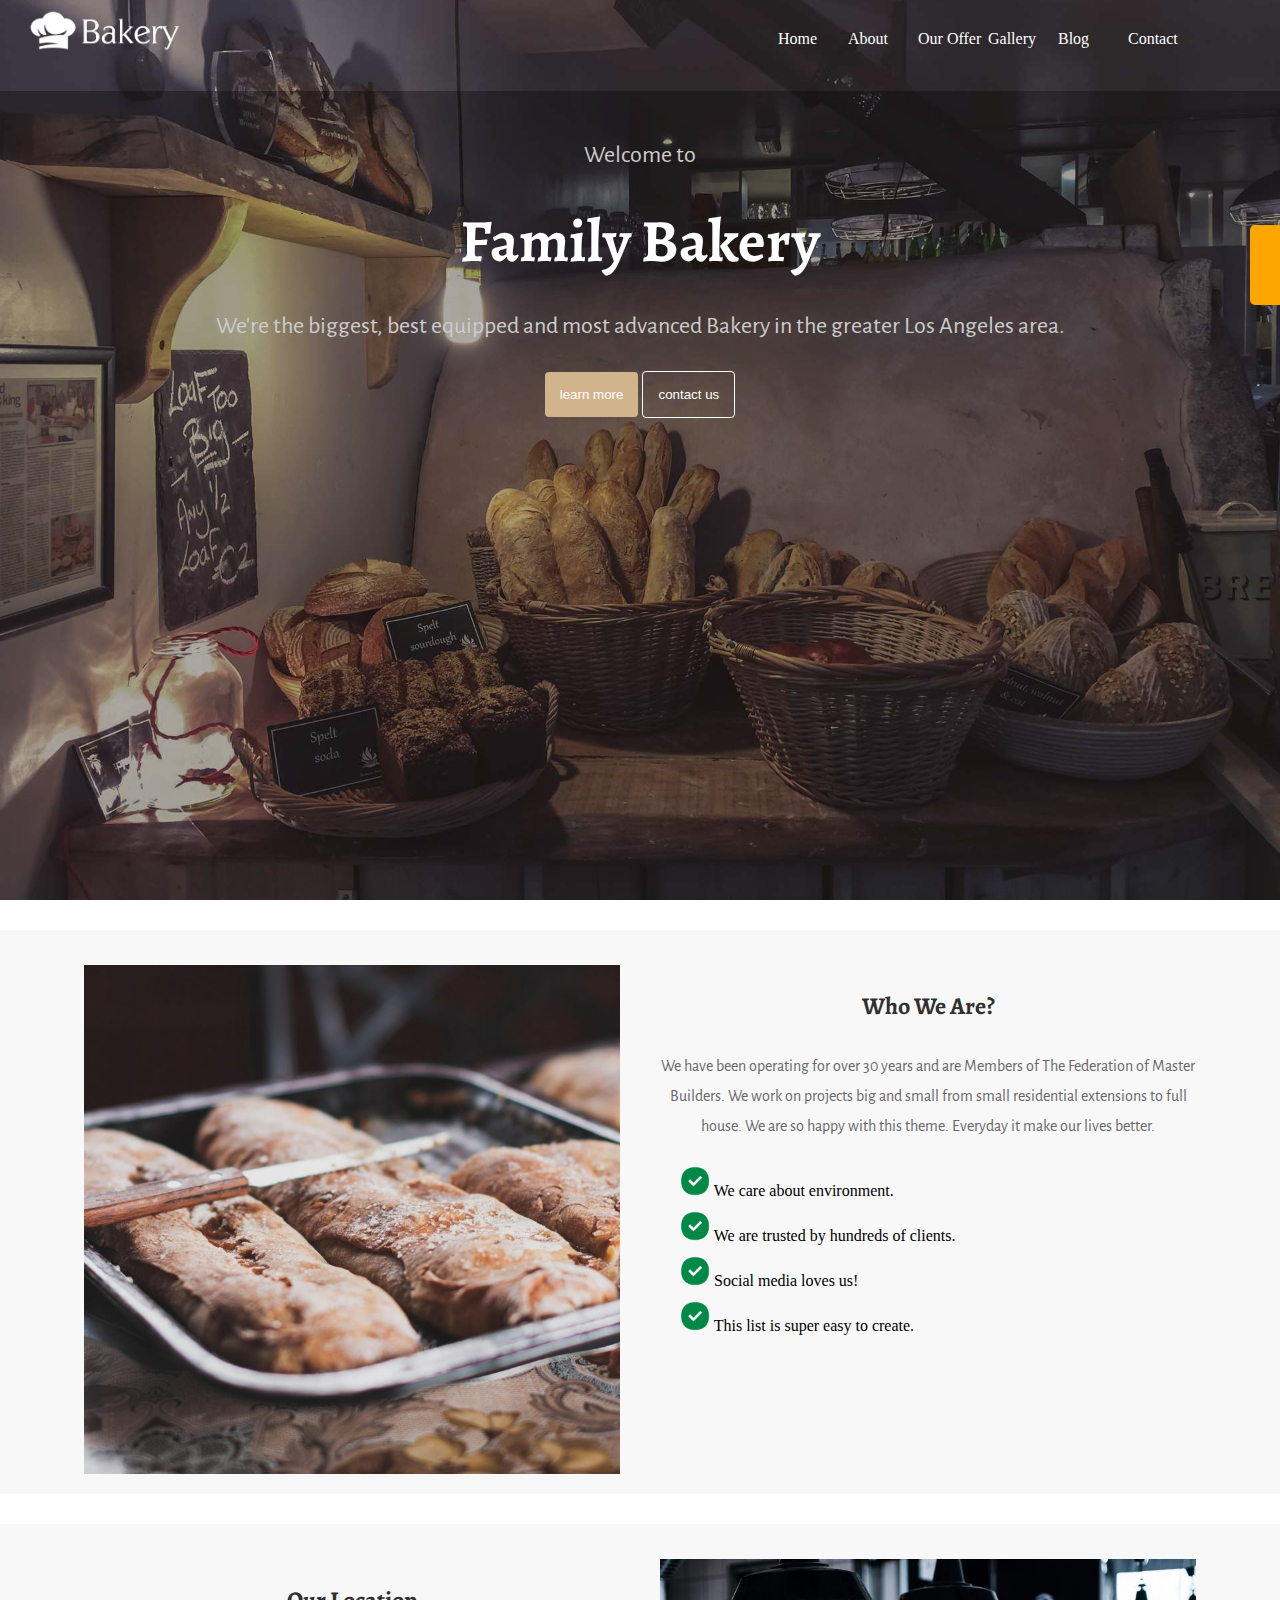
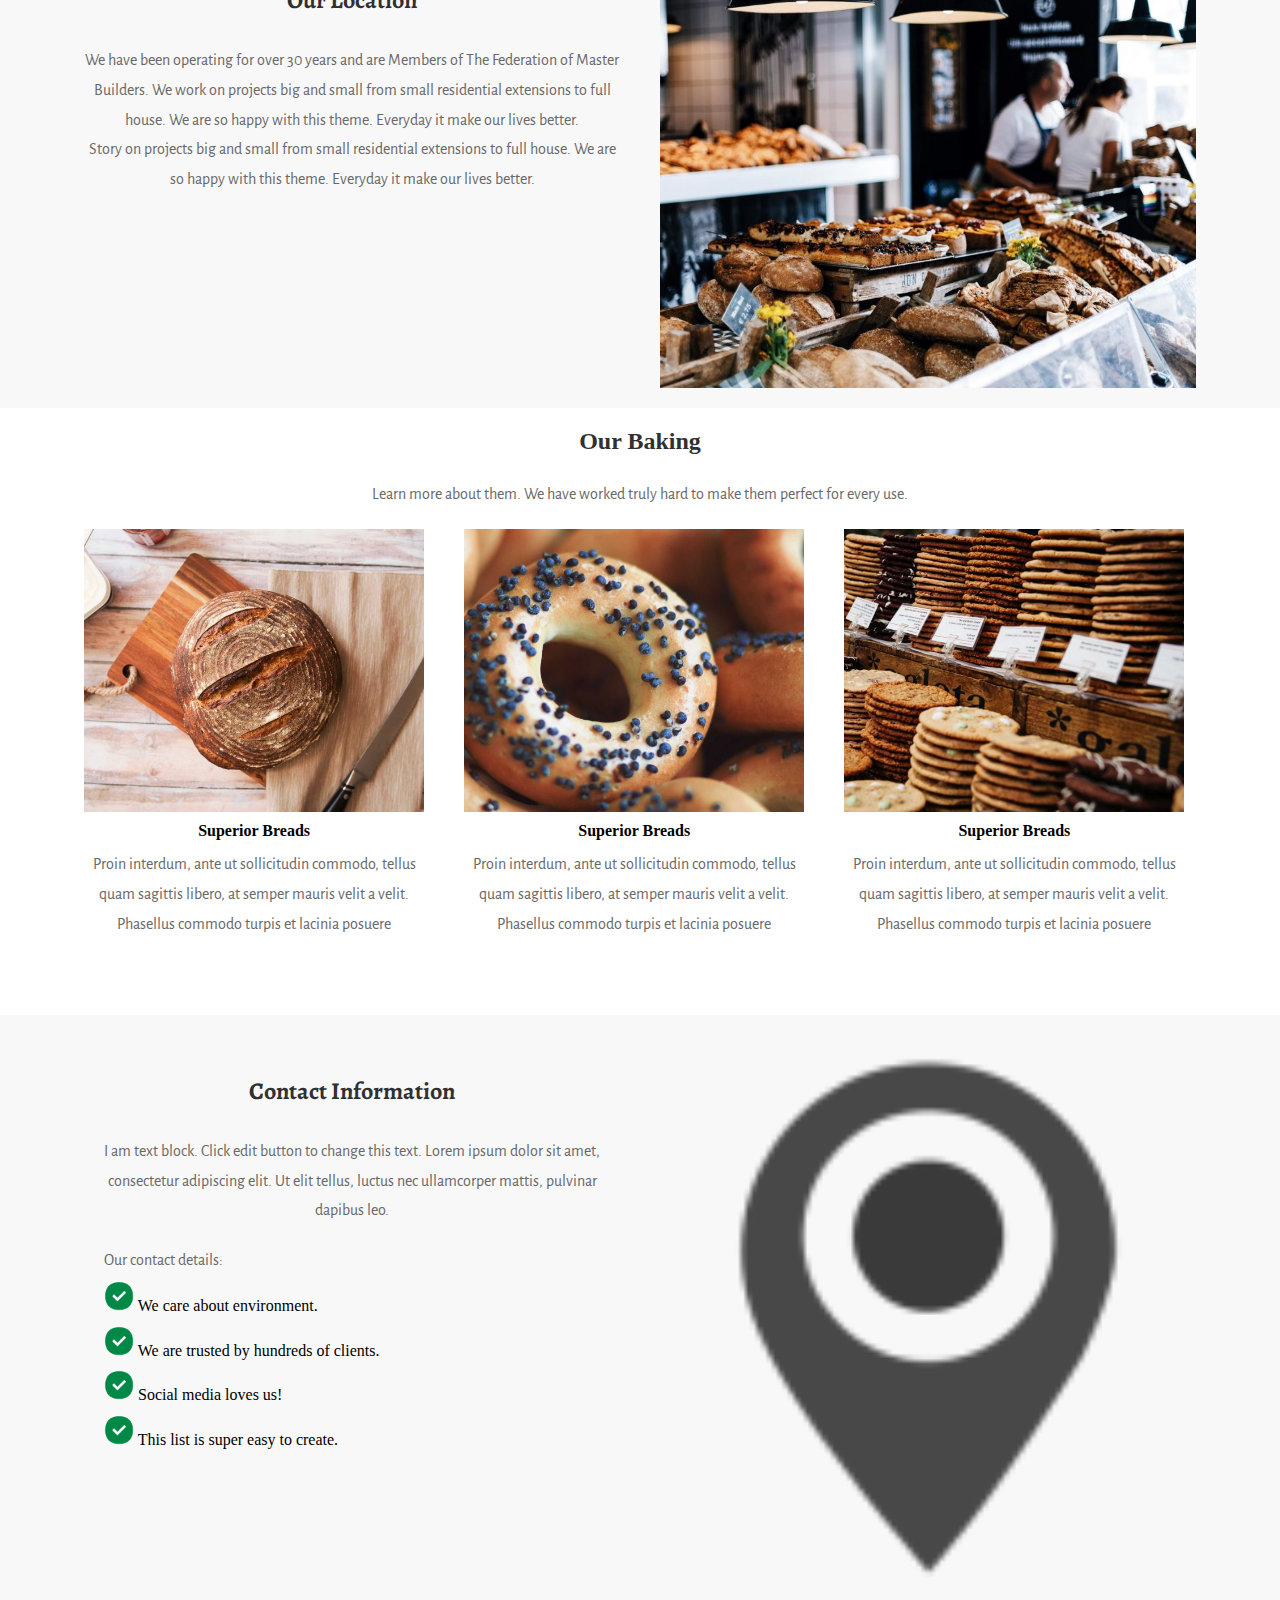
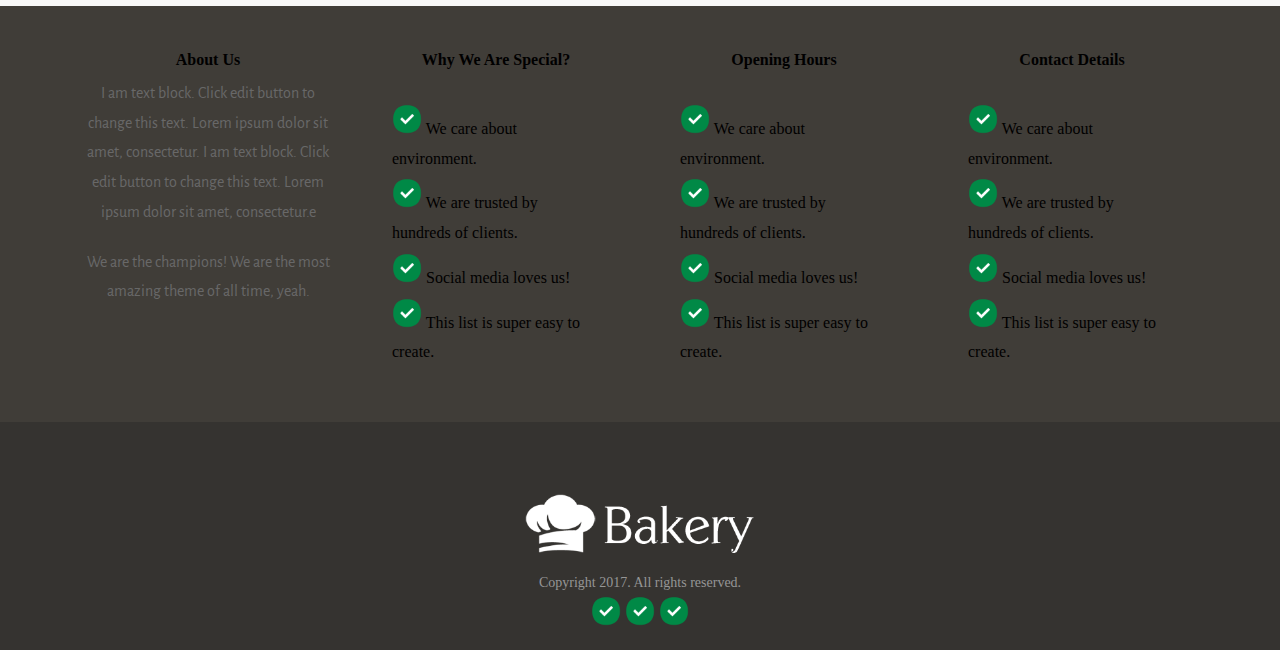
<file: bakery.html>
<html>
  <head>
    <link rel="stylesheet" href="./css/style.css" />
    <link href="https://fonts.googleapis.com/css2?family=Alegreya+Sans:wght@100;300;400;500&family=Alegreya:wght@400;600&family=Source+Sans+Pro:ital,wght@0,200;0,300;0,400;0,600;0,700;0,900;1,400&display=swap" rel="stylesheet">
    <link href="https://fonts.googleapis.com/css2?family=Alegreya+Sans:wght@100;300;400;500&family=Alegreya:wght@400;600&family=Source+Sans+Pro:ital,wght@0,200;0,300;0,400;0,600;0,700;0,900;1,400&display=swap" rel="stylesheet">
    <link rel="stylesheet" href="./css/media.css">
    <title>Bakery</title>
  </head>
  <body>
    <div class="home">
      <!--  fixed list -->
      <div class="fixed-div"></div>
        <div class="nav">
          <div class="img-logo">
            <img src="./images/bakery-light-1.png" alt="bakery logo" />
          </div>
          <div class="pages">
            <ul>
              <li><a href="#">Home</a></li>
              <li><a href="#">About</a></li>
              <li><a href="#">Our Offer</a></li>
              <!-- ******************* ليه لازقين قي يعض ***************-->
              <li><a href="#">Gallery</a></li>
              <li><a href="#">Blog</a></li>
              <li><a href="#">Contact</a></li>
            </ul>
          </div>
          <div class="clr"></div>
        </div>
        <div class="layout">
        <div class="content">
          <p>Welcome to</p>
          <h1>Family Bakery</h1>
          <p>
            We're the biggest, best equipped and most advanced Bakery in the
            greater Los Angeles area.
          </p>
          <button class="btn-learn">learn more</button>
          <button class="btn-contact">contact us</button>
        </div>
      </div>
      
    </div>
    <!-- ************************* first  section ************************************* -->
    <div class="sec2">
      <div class="contanier">
        <div class="item-sec2">
          <div class="inner-sec2">
            <img src="./images/alexandru-stavrica-170390-800x760.jpg" alt="ben image" />
          </div>
        </div>
        <div class="item-sec2 sec2-part1">
          <div class="inner-sec2">
            <h2>Who We Are?</h2>
            <p>
              We have been operating for over 30 years and are Members of The
              Federation of Master Builders. We work on projects big and small
              from small residential extensions to full house. We are so happy
              with this theme. Everyday it make our lives better.
            </p>
            <div class="list-details">
              <ul>
                <li><span> <img src="./images/sync-icon.png" alt="ben image" /> </span>We care about environment.</li>
                <li> <span> <img src="./images/sync-icon.png" alt="ben image" /> </span>We are trusted by hundreds of clients.</li>
                <li> <span> <img src="./images/sync-icon.png" alt="ben image" /> </span>Social media loves us!</li>
                <li> <span> <img src="./images/sync-icon.png" alt="ben image" /> </span>This list is super easy to create.</li>
              </ul>
            </div>
          </div>
        </div>
        <div class="clr"></div>
      </div>
    </div>

    <!-- ************************* second  section ************************************* -->
    <div class="sec2">
      <div class="contanier">
        <div class="item-sec2 sec2-part1">
          <div class="inner-sec2">
            <h2>Our Location</h2>
            <p>
              We have been operating for over 30 years and are Members of The
              Federation of Master Builders. We work on projects big and small
              from small residential extensions to full house. We are so happy
              with this theme. Everyday it make our lives better.
            </p>
            <p>
              Story on projects big and small from small residential extensions
              to full house. We are so happy with this theme. Everyday it make
              our lives better.
            </p>
          </div>
        </div>
        <div class="item-sec2">
          <div class="inner-sec2">
            <img src="./images/full-2-800x640.jpg" alt="ben image" />
          </div>
        </div>

        <div class="clr"></div>
      </div>
    </div>
    <!-- ************************* meal section ************************************* -->
    <div class="section">
      <div class="contanier">
        <div class="header-section">
          <h2>Our Baking</h2>
          <p>
            Learn more about them. We have worked truly hard to make them
            perfect for every use.
          </p>
        </div>
        <div class="section-content">
          <div class="item">
            <div class="inner">
              <img
                src="./images/ben-garratt-134774-600x500.jpg"
                alt="ben image"
              />
              <h4>Superior Breads</h4>
              <p>
                Proin interdum, ante ut sollicitudin commodo, tellus quam
                sagittis libero, at semper mauris velit a velit. Phasellus
                commodo turpis et lacinia posuere
              </p>
            </div>
          </div>
          <div class="item">
            <div class="inner">
              <img
                src="./images/stas-ovsky-123540-600x500.jpg"
                alt="ben image"
              />
              <h4>Superior Breads</h4>
              <p>
                Proin interdum, ante ut sollicitudin commodo, tellus quam
                sagittis libero, at semper mauris velit a velit. Phasellus
                commodo turpis et lacinia posuere
              </p>
            </div>
          </div>
          <div class="item">
            <div class="inner">
              <img
                src="./images/clem-onojeghuo-206832-600x500.jpg"
                alt="ben image"
              />
              <h4>Superior Breads</h4>
              <p>
                Proin interdum, ante ut sollicitudin commodo, tellus quam
                sagittis libero, at semper mauris velit a velit. Phasellus
                commodo turpis et lacinia posuere
              </p>
            </div>
          </div>
        </div>
        <div class="clr"></div>
      </div>
    </div>

    <!-- ******************************last section******************************* -->
    <div class="sec2">
      <div class="contanier">
       
        <div class="item-sec2 sec2-part1">
          <div class="inner-sec2">
            <h2>Contact Information</h2>
            <p>
              I am text block. Click edit button to change this text. Lorem ipsum dolor sit amet, consectetur adipiscing elit. Ut elit tellus, luctus nec ullamcorper mattis, pulvinar dapibus leo.
            </p>
            <div class="list-details">
              <p>Our contact details:</p>
              <ul>
                <li><span> <img src="./images/sync-icon.png" alt="ben image" /> </span>We care about environment.</li>
                <li> <span> <img src="./images/sync-icon.png" alt="ben image" /> </span>We are trusted by hundreds of clients.</li>
                <li> <span> <img src="./images/sync-icon.png" alt="ben image" /> </span>Social media loves us!</li>
                <li> <span> <img src="./images/sync-icon.png" alt="ben image" /> </span>This list is super easy to create.</li>
              </ul>
            </div>
          </div>
        </div>
        <div class="item-sec2">
          <div class="inner-sec2">
            <img src="./images/dark.png" alt="ben image" />
          </div>
        </div>
        

        <div class="clr"></div>
      </div>
    </div>


<!-- *********************** footer-top ******************************************* -->

    <div class="section footer-top">
      <div class="contanier">
        
        <div class="section-content">
          <div class="item top-footer">
            <div class="inner">
              
              <h4>About Us</h4>
              <p>
                I am text block. Click edit button to change this text. Lorem ipsum dolor sit amet, consectetur. I am text block. Click edit button to change this text. Lorem ipsum dolor sit amet, consectetur.e
              </p>
              <p>
                We are the champions! We are the most amazing theme of all time, yeah.
              </p>
            </div>
          </div>
          <div class="item top-footer">
            <div class="inner">
              
              <h4>Why We Are Special?</h4>
              <div class="list-details">
                <ul>
                  <li><span> <img  src="./images/sync-icon.png" alt="ben image" /> </span>We care about environment.</li>
                  <li> <span> <img src="./images/sync-icon.png" alt="ben image" /> </span>We are trusted by hundreds of clients.</li>
                  <li> <span> <img src="./images/sync-icon.png" alt="ben image" /> </span>Social media loves us!</li>
                  <li> <span> <img src="./images/sync-icon.png" alt="ben image" /> </span>This list is super easy to create.</li>
                </ul>
              </div>
            </div>
          </div>
          <div class="item top-footer">
            <div class="inner">
              
              <h4>Opening Hours</h4>
              <div class="list-details">
                <ul>
                  <li><span> <img src="./images/sync-icon.png" alt="ben image" /> </span>We care about environment.</li>
                  <li> <span> <img src="./images/sync-icon.png" alt="ben image" /> </span>We are trusted by hundreds of clients.</li>
                  <li> <span> <img src="./images/sync-icon.png" alt="ben image" /> </span>Social media loves us!</li>
                  <li> <span> <img src="./images/sync-icon.png" alt="ben image" /> </span>This list is super easy to create.</li>
                </ul>
              </div>
            </div>
          </div>
          <div class="item top-footer">
            <div class="inner">
              
              <h4>Contact Details</h4>
              <div class="list-details">
                <ul>
                  <li><span> <img src="./images/sync-icon.png" alt="ben image" /> </span>We care about environment.</li>
                  <li> <span> <img src="./images/sync-icon.png" alt="ben image" /> </span>We are trusted by hundreds of clients.</li>
                  <li> <span> <img src="./images/sync-icon.png" alt="ben image" /> </span>Social media loves us!</li>
                  <li> <span> <img src="./images/sync-icon.png" alt="ben image" /> </span>This list is super easy to create.</li>
                </ul>
              </div>
            </div>
          </div>
        </div>
        <div class="clr"></div>
      </div>
    </div>



    <!-- ******************************* footer-down  ************************************ -->

    <div class="section footer-down">
      <div class="contanier">
        
        <div class="section-content">
          <div class="logo-footer">
            <img src="./images/bakery-light-1.png" alt="bakery logo">
          </div>
          <span>Copyright 2017. All rights reserved.</span>
          
          <div class="icon-footer">
            <img  src="./images/sync-icon.png" alt="">
          <img  src="./images/sync-icon.png" alt="">
          <img  src="./images/sync-icon.png" alt="">
          </div>
          
        </div>
        <div class="clr"></div>
      </div>
    </div>




  </body>
</html>
</file>
<file: css/style.css>
/* general style */
*{
    margin: 0;
    padding: 0;
    box-sizing: border-box;
}
.clr {
    clear: both;
}

/*start navbar */
.layout{
    background-color: rgba(0, 0, 0, 0.3);
    height: 100vh;
   
}
.nav .img-logo{
    width: 150px;
    float: left;
    margin: 10px 0 40px 30px;
}
    

.img-logo img{
    width: 100%;
}
.pages{
    padding: 30px 10px;
    width: 40%;
    float: right;

}
.pages ul{
    list-style-type: none;
}

.pages li{
    float: left;
    width: 70px;
}
.pages  a{
    text-decoration: none;
    color: white;
   
}

/* end navbar */
/* ******************************************************************* */
/* start header style */

.home{
   
    background-image: url(../images/drew-coffman-1872.jpg);
    height: 100vh;
    background-position: center;
    background-size: cover;
    position: relative;
    overflow: auto;
    
}
.fixed-div{
    width:30px;
    height: 80px;
    background-color: orange;
    position: fixed;
    right: 0;
    top: 25%;
    padding: 4px 0 2px;
    border-radius: 5px 0 0 5px;
   
}

.content{
    
    color: white;
    text-align: center;
    height: 100%;
    padding: 50px;
}
.content p {
   color: #ccc;
   font-family: Alegreya Sans,sans-serif,monospace;
   font-size: 24px;
   margin-bottom: 30px;
}

.content h1 {
    font-family: Alegreya,serif,monospace;
    text-transform: capitalize;
    color: #fff;
    font-size: 60px;
    margin-bottom: 30px;
}

.content button {
    border-radius: 4px;
    border: none;
    color: white;
    padding:15px  ;
}
.btn-learn{
    background-color: tan;
}
.content .btn-contact{
    background-color: transparent;
    border: 1px solid;
}
/* *********************************EEND HOME SECTION ******************************** */



/* *****************************  START SECTION ONE ******************************** */


.list-details  {
    
    padding: 20px;
    line-height: 1.86em;
    text-align: left;

}
.list-details ul {
    list-style-type: none;
    

}

/* *****************************  END SECTION ONE ******************************** */


/* *****************************  START SECTION TWO ******************************** */
.sec2{
    
    text-align: center;
    padding: 20px 0;
    background-color: #f8f8f8;
    margin-top: 30px;
}
.sec2 .item-sec2 {
    width: 50%;
    float: left; 
    padding: 15px 20px 0;
    
   
}
.item-sec2 img{
    width: 100%;
    
}
.sec2-part1{
    margin-top: 25px;
}

.list-details img{
    width: 30px;
    height: 30px;
    margin-top: 5px;
}



.item-sec2 .inner-sec2 p{
    color: #686868;
    margin-bottom:20px 0 20px  ;
    font-family: Alegreya Sans,sans-serif,monospace;
    line-height: 1.86em;
    font-size: 16px;
}
.item-sec2 .inner-sec2 h2{
    margin-bottom: 30px;
    color: #303030;
    font-family: Alegreya,serif,monospace;
    text-transform: capitalize;
    font-size: 24px;
}

/* *****************************  END SECTION TWO ******************************** */





/* *****************************  SRART SECTION THREE ******************************** */
.section{
    background-color: #ffff;
    text-align: center;
    padding: 20px 0;
}
.contanier{
    width: 90%;
    margin: auto;
   
}

.header-section h2{
    margin-bottom: 30px;
    color: #303030;
    
}
.header-section p{
    margin-bottom: 20px;
    color: #686868;
    font-family: Alegreya Sans,sans-serif,monospace;
    
}
.item {
    
    width: 33%;
    text-align: center;
    float: left;
    padding: 5px 20px;
}
.inner{
    /* background-color: orange; */
}
.item .inner h4{
    margin: 10px 0;
}
.item .inner p{
    color: #686868;
    margin-bottom: 20px;
    font-family: Alegreya Sans,sans-serif,monospace;
    line-height: 1.86em;
}
.item  img{
    
    width: 100%;
}



/* *****************************  END SECTION THREE ******************************** */


/* *****************************  TOP FOOTER ******************************** */

.footer-top{
    background: #403d38;
    padding: 30px 0;
}
.top-footer{
    width: 25%;
}


.list-details img{
    width: 30px;
    height: 30px;
    margin-top: 5px;   
}




/* *****************************  DOWN FOOTER ******************************** */

.footer-down{
    background: #353330;

}

.footer-down .logo-footer img{
    width: 20%;
    padding: 50px 0 20px;
    margin: auto;
}

.footer-down span{
    font-size: 14px;
    color: #969696;
    display: block;
}
.icon-footer img{
    width: 30px;
    height: 30px;
    margin-top: 5px;
}
</file>
<file: css/media.css>
/* ************* RWD ************************* */


@media screen and (max-width:768px){
    .item{
        width: 100%;
    }
}

/* @media screen and (min-width:1200px){
    .item-sec2{
        width: 100%;
    }
} */
</file>
